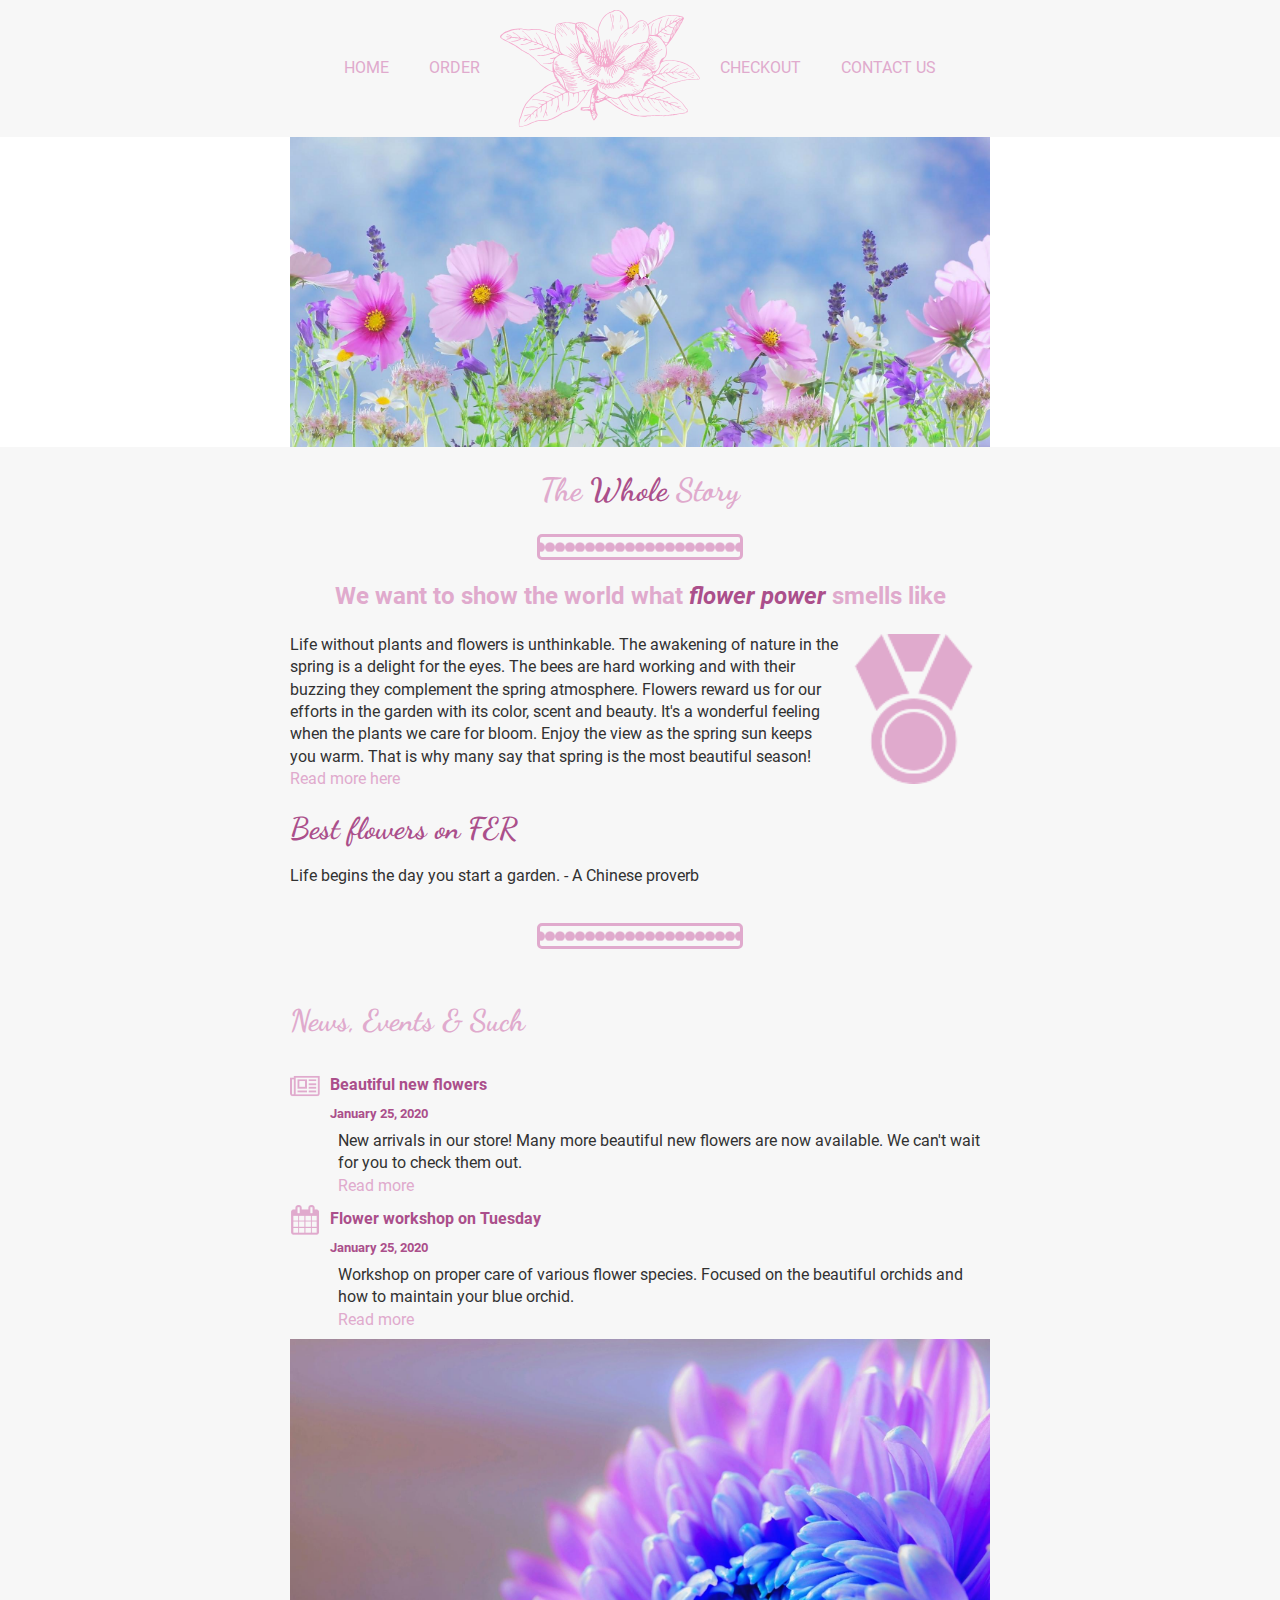
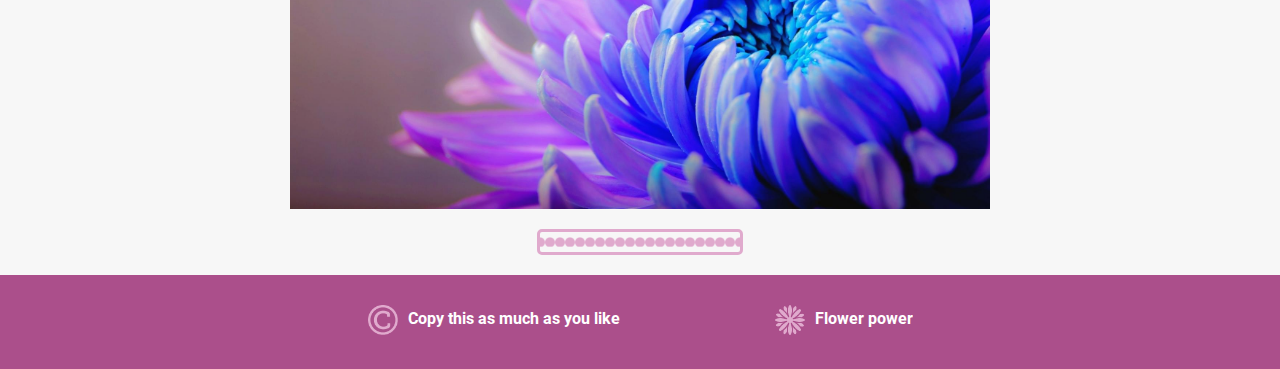
<file: WEB/lab1-baseline-master/index.html>
<!DOCTYPE html>
<html>

<head>
    <title>Flower power!</title>
    <meta http-equiv="content-type" content="text/html; charset=utf-8" />
    <meta name="viewport" content="width=device-width, initial-scale=1">
    <link rel="shortcut icon" type="image/png" href="images/flower-icon.png" />
    <link rel="stylesheet" type="text/css" href="vendor/normalize.css">
    <link rel="stylesheet" type="text/css" href="styles/main.css">
    <meta http-equiv="content-type" content="text/html; charset=utf-8" />

</head>

<body class="content">
    <header class="header primary-color-bg">
        <nav class="navigation container">
            <div class="menu">
                <a href="index.html" class="link menu-item">Home</a>
                <a href="#" class="link menu-item">Order</a>
                <a href="index.html" class="link">
                    <img class="scaled-image scaled-image-fixed" src="images/logo.svg" alt="Company logo">
                </a>
                <a href="#" class="link menu-item">Checkout</a>
                <a href="#" class="link menu-item">Contact us</a>
            </div>
        </nav>
    </header>

    <main class="main">
        <section class="section secondary-color-bg">
            <div class="container">
                <img class="scaled-image" src="images/wild-flowers.jpg" alt="Company jumbo image">
            </div>
        </section>

        <section class="section primary-color-bg">
            <div class="container">
                <div class="centered-container">
                    <h1 class="decorated-title font-secondary main-color">The <span
                            class="main-color-emphasized">Whole</span> Story</h1>
                    <div class="separator"></div>
                    <h2 class="decorated-subtitle main-color">We want to show the world what <em
                            class="main-color-emphasized">flower power</em> smells like</h2>
                </div>
                <div class="container-grid container-grid-thirds">
                    <p>
                        <img class="badge-image" src="images/ribbon.png" alt="Best flowers award">


                        Life without plants and flowers is unthinkable. The awakening of nature in the spring is a
                        delight for the eyes.
                        The bees are hard working and with their buzzing they complement the spring atmosphere.
                        Flowers reward us for our efforts in the garden with its color, scent and beauty.
                        It's a wonderful feeling when the plants we care for bloom.
                        Enjoy the view as the spring sun keeps you warm.
                        That is why many say that spring is the most beautiful season!

                        <a class="link" href="#">Read more here</a>
                    </p>
                    <div class="summary">
                        <h3 class="summary-title main-color-emphasized font-secondary"> Best flowers on FER</h3>
                        <p class="summary-content"> Life begins the day you start a garden. - A Chinese proverb </p>

                    </div>
                </div>
            </div>
            <div class="container">
                <div class="separator"></div>
            </div>
            <section class="section container">
                <div class="container-grid container-grid-halves">
                    <div class="news">
                        <h3 class="main-color font-secondary news-title "> News, Events &amp; Such</h3>
                        <div class="infobox infobox-news">
                            <h4 class="infobox-title main-color-emphasized">
                                Beautiful new flowers
                            </h4>
                            <h5 class="infobox-subtitle main-color-emphasized">
                                January 25, 2020
                            </h5>
                            <p class="infobox-content">
                                New arrivals in our store! Many more beautiful new flowers are now available. We can't
                                wait for you to check them out.
                            </p>
                            <a class="link infobox-link" href="#">Read more</a>
                        </div>
                        <div class="infobox infobox-calendar">
                            <h4 class="infobox-title main-color-emphasized">
                                Flower workshop on Tuesday
                            </h4>
                            <h5 class="infobox-subtitle main-color-emphasized">
                                January 25, 2020
                            </h5>
                            <p class="infobox-content">
                                Workshop on proper care of various flower species. Focused on the beautiful orchids and
                                how to maintain your blue orchid.
                            </p>
                            <a class="link infobox-link" href="#">Read more</a>
                        </div>
                    </div>
                    <div class="vertical-center">
                        <img class="scaled-image" src="images/chrysanthemum.jpg" alt="Blue Chrysanthemum image">
                    </div>


                </div>
            </section>
            <div class="separator"></div>
        </section>
    </main>
    <footer class="footer">
        <div class="container">
            <div class="menu menu-distributed">
                <div class="infobox infobox-marginless infobox-copyright">
                    <h4 class="infobox-title infobox-title-secondary-color main-color-emphasized">
                        Copy this as much as you like
                    </h4>
                </div>
                <div class="infobox infobox-marginless infobox-flower">
                    <h4 class="infobox-title infobox-title-secondary-color main-color-emphasized">
                        Flower power
                    </h4>
                </div>
            </div>
        </div>
    </footer>
</body>

</html>
</file>
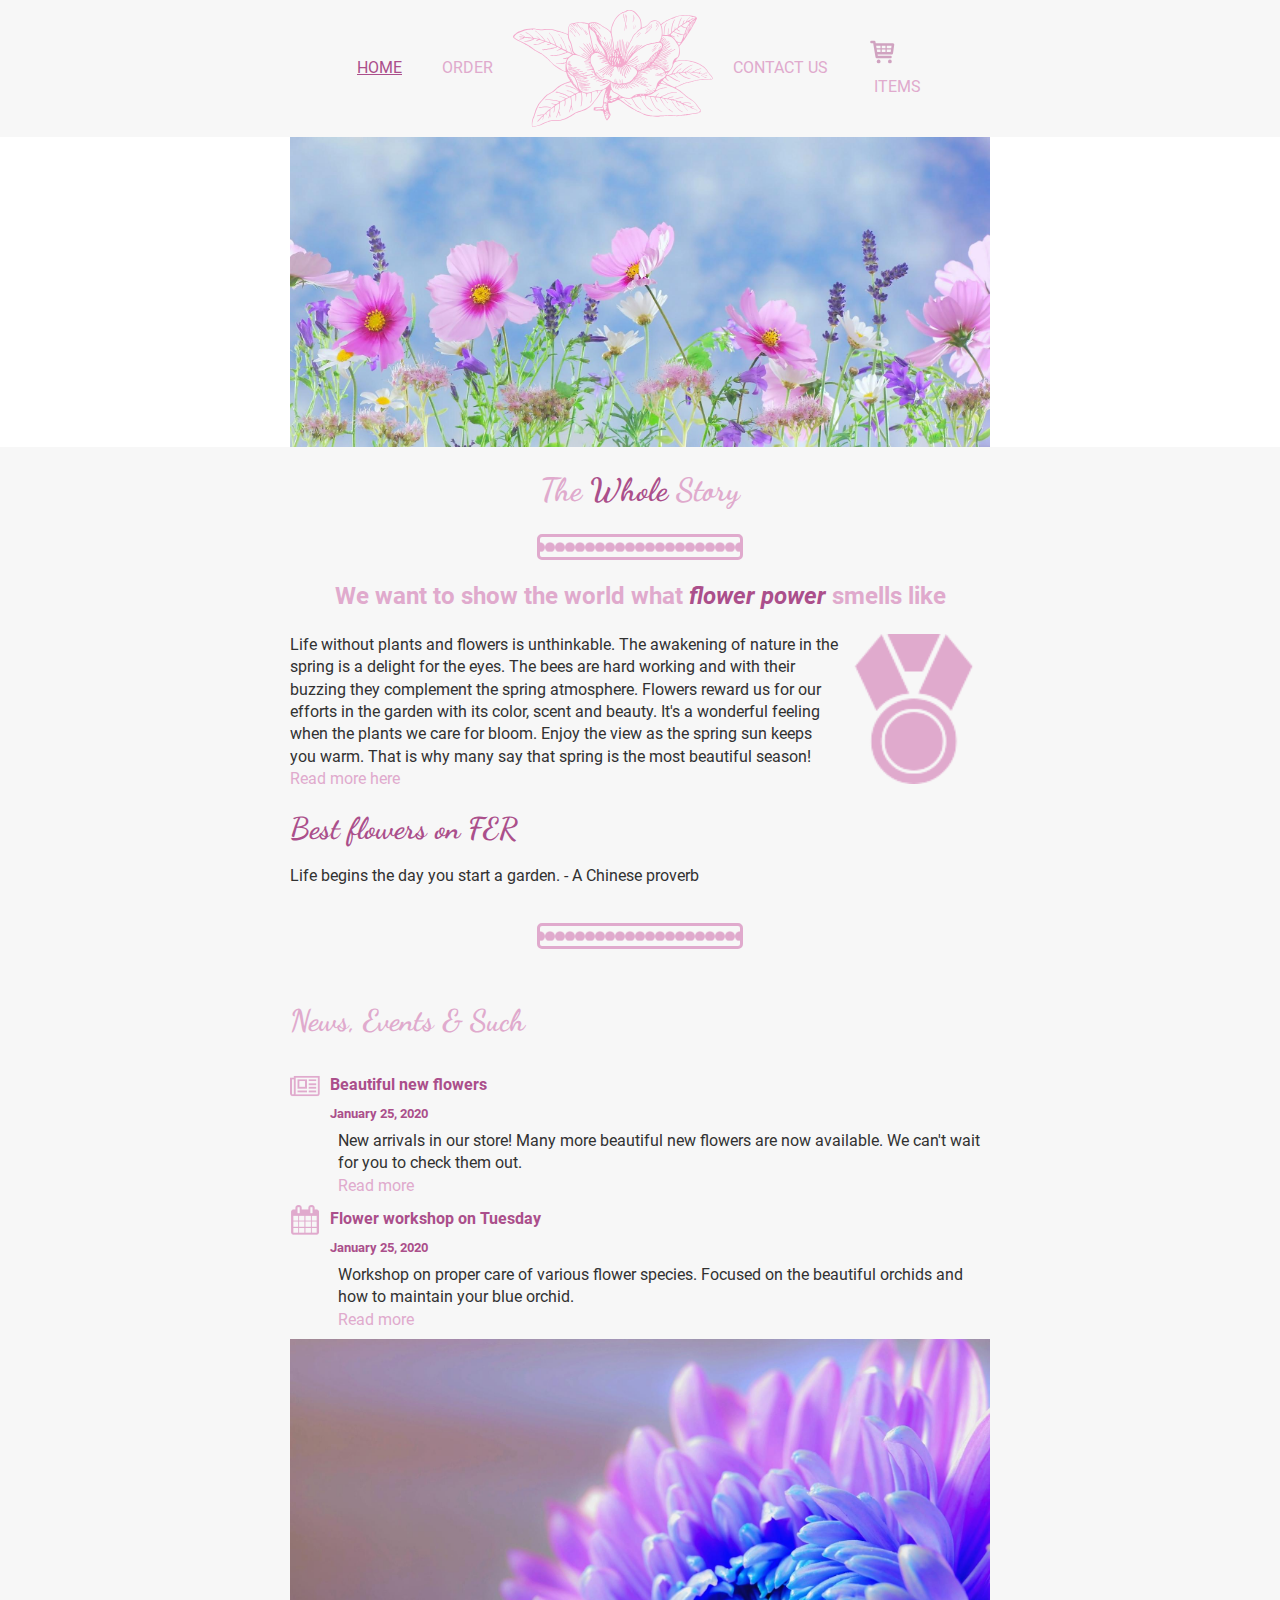
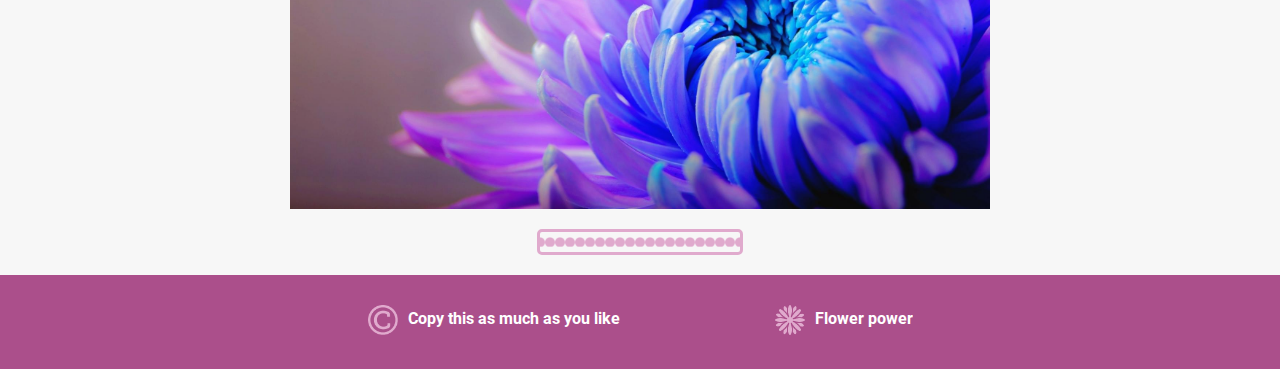
<file: WEB/lab2-baseline-master/index.html>
<!DOCTYPE html>
<html>

<head>
    <title>Flower power!</title>
    <meta http-equiv="content-type" content="text/html; charset=utf-8" />
    <meta name="viewport" content="width=device-width, initial-scale=1">
    <link rel="shortcut icon" type="image/png" href="images/flower-icon.png" />
    <link rel="stylesheet" type="text/css" href="vendor/normalize.css">
    <link rel="stylesheet" type="text/css" href="styles/main.css">

</head>

<body class="content">
    <header class="header header-fixed header-search primary-color-bg">
        <nav class="navigation container">
            <div class="menu">
                <a href="index.html" class="link link-active menu-item">Home</a>
                <a href="order.html" class="link menu-item">Order</a>
                <a href="index.html" class="link">
                    <img class="scaled-image scaled-image-fixed" src="images/logo.svg" alt="Company logo">
                </a>
                <a href="#" class="link menu-item">Contact us</a>
                <a href="cart.html" class="link menu-item cart-menu">
                    <img src="images/cart-icon.svg" alt="Cart icon">
                    <div class="cart-menu-status">
                        <div id="cart-items">0</div>
                        <div>items</div>
                    </div>
                </a>
            </div>
        </nav>
    </header>

    <main class="main">
        <section class="section secondary-color-bg">
            <div class="container">
                <img class="scaled-image" src="images/wild-flowers.jpg" alt="Company jumbo image">
            </div>
        </section>

        <section class="section primary-color-bg">
            <div class="container">
                <div class="centered-container">
                    <h1 class="decorated-title font-secondary main-color">The <span class="main-color-emphasized">
                            Whole</span> Story</h1>
                    <div class="separator"></div>
                    <h2 class="decorated-subtitle main-color">We want to show the world what <em
                            class="main-color-emphasized">flower power</em> smells like</h2>
                </div>
                <div class="container-grid container-grid-thirds">
                    <p>
                        <img class="badge-image" src="images/ribbon.png" alt="Best flowers award">


                        Life without plants and flowers is unthinkable. The awakening of nature in the spring is a
                        delight for the eyes.
                        The bees are hard working and with their buzzing they complement the spring atmosphere.
                        Flowers reward us for our efforts in the garden with its color, scent and beauty.
                        It's a wonderful feeling when the plants we care for bloom.
                        Enjoy the view as the spring sun keeps you warm.
                        That is why many say that spring is the most beautiful season!

                        <a class="link" href="#">Read more here</a>
                    </p>
                    <div class="summary">
                        <h3 class="summary-title main-color-emphasized font-secondary"> Best flowers on FER</h3>
                        <p class="summary-content"> Life begins the day you start a garden. - A Chinese proverb </p>

                    </div>
                </div>
            </div>
            <div class="container">
                <div class="separator"></div>
            </div>
            <section class="section container">
                <div class="container-grid container-grid-halves">
                    <div class="news">
                        <h3 class="main-color font-secondary news-title "> News, Events &amp; Such</h3>
                        <div class="infobox infobox-news">
                            <h4 class="infobox-title main-color-emphasized">
                                Beautiful new flowers
                            </h4>
                            <h5 class="infobox-subtitle main-color-emphasized">
                                January 25, 2020
                            </h5>
                            <p class="infobox-content">
                                New arrivals in our store! Many more beautiful new flowers are now available. We can't
                                wait for you to check them out.
                            </p>
                            <a class="link infobox-link" href="#">Read more</a>
                        </div>
                        <div class="infobox infobox-calendar">
                            <h4 class="infobox-title main-color-emphasized">
                                Flower workshop on Tuesday
                            </h4>
                            <h5 class="infobox-subtitle main-color-emphasized">
                                January 25, 2020
                            </h5>
                            <p class="infobox-content">
                                Workshop on proper care of various flower species. Focused on the beautiful orchids and
                                how to maintain your blue orchid.
                            </p>
                            <a class="link infobox-link" href="#">Read more</a>
                        </div>
                    </div>
                    <div class="vertical-center">
                        <img class="scaled-image" src="images/chrysanthemum.jpg" alt="Blue Chrysanthemum image">
                    </div>


                </div>
            </section>
            <div class="separator"></div>
        </section>
    </main>
    <footer class="footer">
        <div class="container">
            <div class="menu menu-distributed">
                <div class="infobox infobox-marginless infobox-copyright">
                    <h4 class="infobox-title infobox-title-secondary-color main-color-emphasized">
                        Copy this as much as you like
                    </h4>
                </div>
                <div class="infobox infobox-marginless infobox-flower">
                    <h4 class="infobox-title infobox-title-secondary-color main-color-emphasized">
                        Flower power
                    </h4>
                </div>
            </div>
        </div>
    </footer>
</body>
<script>
    document.getElementById('cart-items').textContent=window.localStorage.counter;  
</script>

</html>
</file>
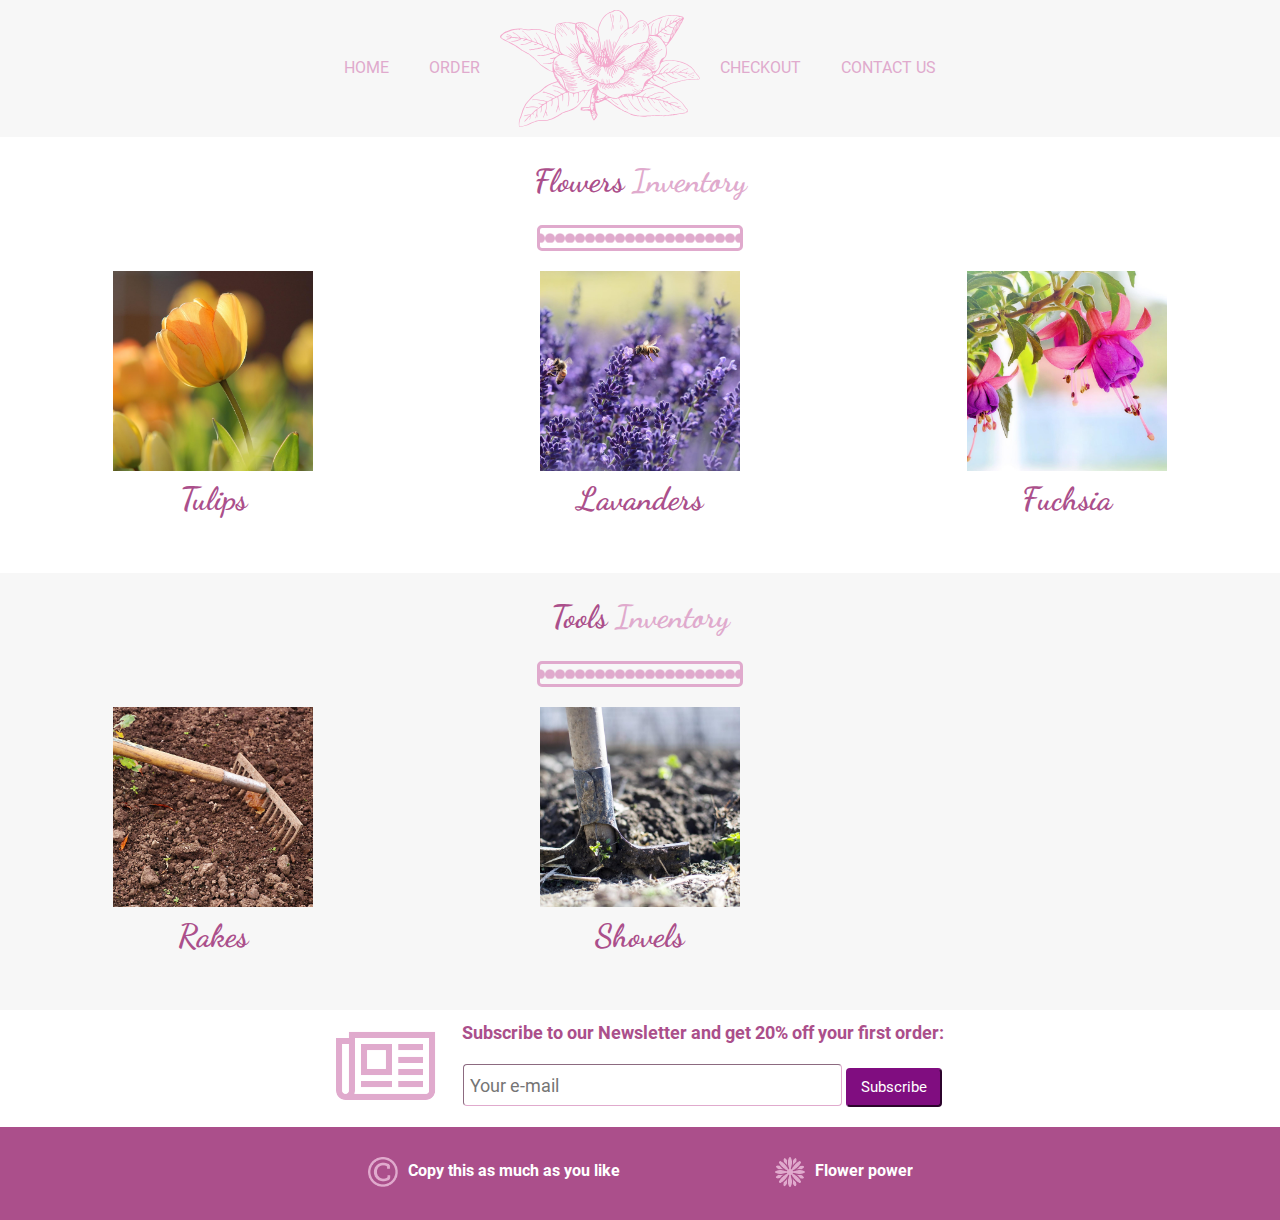
<file: WEB/lab1-baseline-master/order.html>
<!DOCTYPE html>
<html>

<head>
    <title>Flower power!</title>
    <meta http-equiv="content-type" content="text/html; charset=utf-8" />
    <meta name="viewport" content="width=device-width, initial-scale=1">
    <link rel="shortcut icon" type="image/png" href="images/flower-icon.png" />
    <link rel="stylesheet" type="text/css" href="vendor/normalize.css">
    <link rel="stylesheet" type="text/css" href="styles/main.css">
    <link rel="stylesheet" type="text/css" href="styles/order.css">
    <meta http-equiv="content-type" content="text/html; charset=utf-8" />

</head>

<body class="content">
    <header class="header primary-color-bg">
        <nav class="navigation container">
            <div class="menu">
                <a href="index.html" class="link menu-item">Home</a>
                <a href="#" class="link menu-item">Order</a>
                <a href="index.html" class="link">
                    <img class="scaled-image scaled-image-fixed" src="images/logo.svg" alt="Company logo">
                </a>
                <a href="#" class="link menu-item">Checkout</a>
                <a href="#" class="link menu-item">Contact us</a>
            </div>
        </nav>
    </header>

    <main class="main">
        <section class="section secondary-color-bg">
            <div class="centered-container">
                <h1 class="decorated-title font-secondary main-color-emphasized">Flowers <span
                    class="main-color"> Inventory</span></h1>
                <div class="separator"></div>
                <div class="grid-container">
                    <div><img src="images/tulip.jpg" class="img">
                        <h1 class="decorated-title font-secondary main-color-emphasized" style="margin-top: 0px;">Tulips</h1>
                    </div>
                    <div><img src="images/lavender.jpg" class="img">
                        <h1 class="decorated-title font-secondary main-color-emphasized" style="margin-top: 0px;">Lavanders</h1>
                    </div>
                    <div><img src="images/fuchsia.jpg" class="img">
                        <h1 class="decorated-title font-secondary main-color-emphasized" style="margin-top: 0px;">Fuchsia</h1>
                    </div>
                </div>
            </div>
        </section>
        <section class="section primary-color-bg">
            <div class="centered-container">
                <h1 class="decorated-title font-secondary main-color-emphasized">Tools <span
                    class="main-color"> Inventory</span></h1>
                <div class="separator"></div>
                <div class="grid-container">
                    <div><img src="images/rake.jpg" class="img">
                        <h1 class="decorated-title font-secondary main-color-emphasized" style="margin-top: 0px;">Rakes</h1>
                    </div>
                    <div><img src="images/shovel.jpg" class="img">
                        <h1 class="decorated-title font-secondary main-color-emphasized" style="margin-top: 0px;">Shovels</h1>
                    </div>
                </div>
                
            </div>


        </div>
        <section class="secondary-color-bg">
            <div class="centered-container" style="padding-top: 0.5%; padding-bottom: 0.5%;">
                <div class="container">
                    <div class="grid-container2">
                        <div class="item1">
                            <img src="images/news-icon.png" class="scaled-image" style="padding-left: 40%">
                        </div> 
                        <div class="item2">
                            <h4 class="infobox-title main-color-emphasized">Subscribe to our Newsletter and get 20% off your first order:</h4>
                        </div>
                        <div class="item3">
                            <input type="text" placeholder=" Your e-mail" style="width: 65%; height: 68%;">
                            <button id="btn">Subscribe</button>
                        </div> 
                    </div>
                </div>
            </div>
        </div>


    </main>
    <footer class="footer">
        <div class="container">
            <div class="menu menu-distributed">
                <div class="infobox infobox-marginless infobox-copyright">
                    <h4 class="infobox-title infobox-title-secondary-color main-color-emphasized">
                        Copy this as much as you like
                    </h4>
                </div>
                <div class="infobox infobox-marginless infobox-flower">
                    <h4 class="infobox-title infobox-title-secondary-color main-color-emphasized">
                        Flower power
                    </h4>
                </div>
            </div>
        </div>
    </footer>
</body>

</html>
</file>
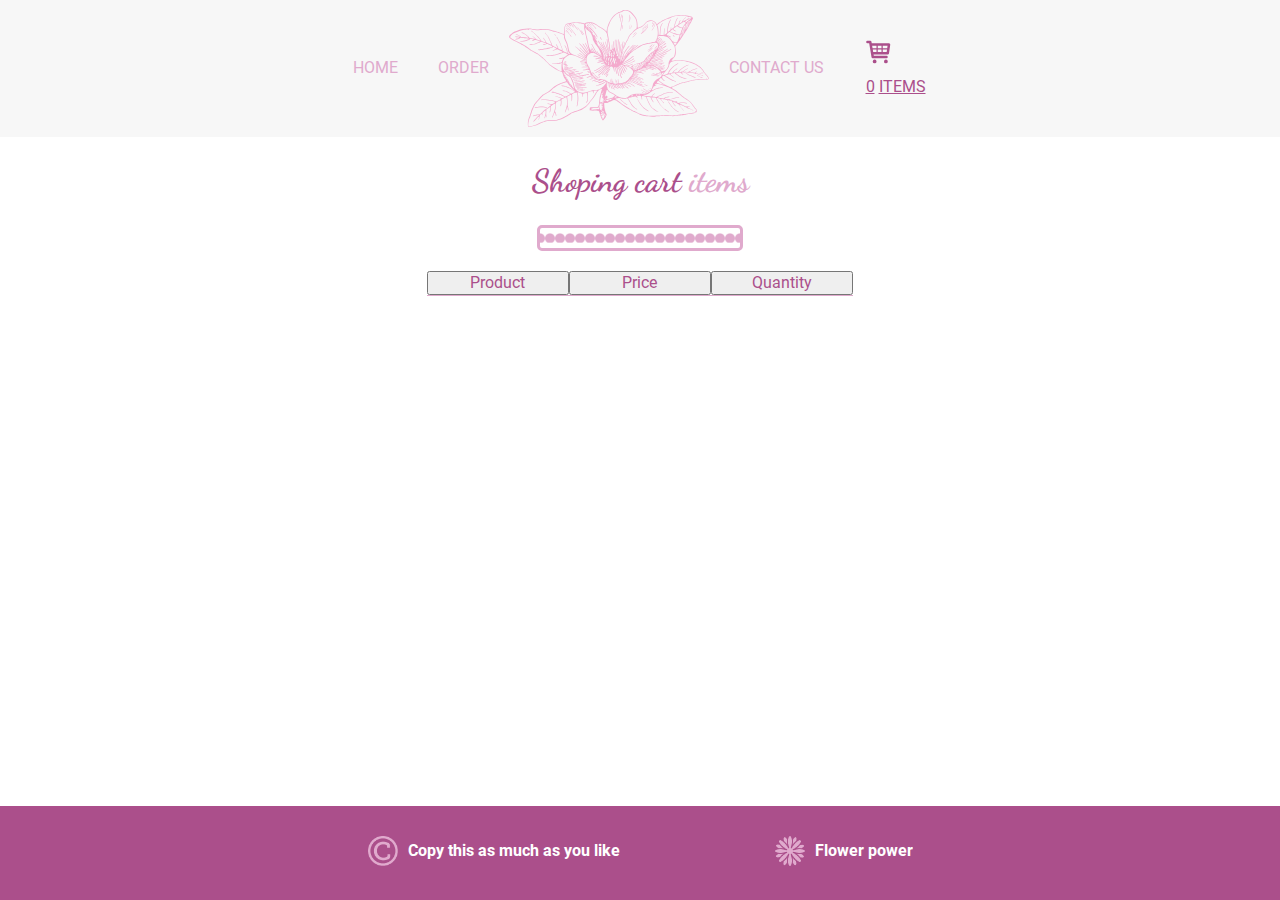
<file: WEB/lab2-baseline-master/cart.html>
<!DOCTYPE html>
<html>

<head>
    <title>Flower power!</title>
    <meta name="viewport" content="width=device-width, initial-scale=1">
    <link rel="shortcut icon" type="image/png" href="images/flower-icon.png" />
    <link rel="stylesheet" type="text/css" href="vendor/normalize.css">
    <link rel="stylesheet" type="text/css" href="styles/main.css">
    <meta http-equiv="content-type" content="text/html; charset=utf-8" />
    <script src="./scripts/main.js"></script>
</head>


<body class="content body-header-fixed">
    <header class="header header-fixed primary-color-bg">
        <nav class="navigation container">
            <div class="menu">
                <a href="index.html" class="link menu-item">Home</a>
                <a href="order.html" class="link menu-item">Order</a>
                <a href="index.html" class="link">
                    <img class="scaled-image scaled-image-fixed" src="images/logo.svg" alt="Company logo">
                </a>
                <a href="#" class="link menu-item" onclick="resetFunction()">Contact us</a>
                <a href="#" class="link menu-item cart-menu cart-menu-active link-active" onclick="alertBucket()">
                    <img src="images/cart-icon.svg" alt="Cart icon">
                    <div class="cart-menu-status">
                        <div id="cart-items">0</div>
                        <div>items</div>
                    </div>
                </a>
            </div>
        </nav>
    </header>
    <main class="main">
        <div class="centered-container">
            <h1 class="decorated-title font-secondary main-color">
                <span class="main-color-emphasized">Shoping cart</span>
                items</h1>
            <div class="separator"></div>
        </div>

        <div class="gallery">
            <div></div>
            <div class="cart-header">
                <button class="cart-header-title" id="product-button" onclick="sortByName()">Product</button>
                <button class="cart-header-title" id="price-button" onclick="sortByPrice()">Price</button>
                <button class="cart-header-title" id="quantity-button" onclick="sortByQuantity()">Quantity</button>
            </div>
        </div>
        <div class="gallery">
            <div></div>
            <div id="fill"></div>
        </div>
        
        
    </main>
    <footer class="footer">
        <div class="container">
            <div class="menu menu-distributed">
                <div class="infobox infobox-marginless infobox-copyright">
                    <h4 class="infobox-title infobox-title-secondary-color main-color-emphasized">
                        Copy this as much as you like
                    </h4>
                </div>
                <div class="infobox infobox-marginless infobox-flower">
                    <h4 class="infobox-title infobox-title-secondary-color main-color-emphasized">
                        Flower power
                    </h4>
                </div>
            </div>
        </div>
    </footer>

    <template id="cart-template-header">
        <div class="cart-header">
            <div class="cart-header">
                <button class="cart-header-title" id="product-button">Product</button>
                <button class="cart-header-title" id="price-button">Price</button>
                <button class="cart-header-title" id="quantity-button">Quantity</button>
            </div>
        </div>
    </template>

    <template id="cart-template-item">
        <div class="cart-item">
            <div class="cart-item-title">Tulips</div>
            <div class="cart-item-price">15 kn</div>
            <input type="number" class="cart-item-quantity"></input>
        </div>


    </template>
    <template id="category-template">
        <section class="section secondary-color-bg">
            <div class="centered-container">
                <h1 class="decorated-title font-secondary main-color">
                    <span class="main-color-emphasized">Category name</span>
                    Inventory</h1>
                <div class="separator"></div>
            </div>
            <div class="gallery">
            </div>
        </section>
    </template>
    <template id="product-template">
        <div class="photo-box" id="">
            <img class="photo-box-image" src=""></img>
            <div class="photo-box-title font-secondary main-color-emphasized">Product name</div>
            <div class="cart-btn" onclick=""></div>
        </div>
    </template>
    <script>

        let sortByName=async function(){
            var ids = window.localStorage.ids.split(",");
            var names=[];
            for(var i=1;i<ids.length;i++){
                let response = await fetch("https://web1lab2.azurewebsites.net/products/" + ids[i]);
                let data = await response.json();
                names.push(data.name);
            }
            for(var i=0;i<names.length-1;i++){
                for(var j=1;j<names.length;i++){
                    if(names[i]>names[j]){
                        var temp=names[i];
                        names[i]=names[j];
                        names[j]=temp;

                        temp=ids[i+1];
                        ids[i+1]=ids[j+1];
                        ids[j+1]=temp;
                    }
                }
            }
            let into = document.querySelector("#fill");
            let passed = [];
            let toBeAppended = document.querySelector("#cart-template-item")
            let appendedId=[];

            if(ids[1] != ""){
                for(let id = 1; id < ids.length; id++){
                    if(passed[ids[id]] == null){
                        passed[ids[id]] = 1;
                    }else{
                        passed[ids[id]] = Number(passed[ids[id]]) + 1;
                    }
                }

                for(let id = 1; id < ids.length; id++){
                    let itemAppend = toBeAppended.content.cloneNode(true);
                    let response = await fetch("https://web1lab2.azurewebsites.net/products/" + ids[id]);
                    let data = await response.json();

                        if(!appendedId[ids[id]]){
                            appendedId[ids[id]] = 1;

                            var lista = window.localStorage.ids.split(',');
                            lista.push(ids[id]);
                            window.localStorage.ids=lista;

                            itemAppend.querySelector(".cart-item-title").textContent = data.name;
                            itemAppend.querySelector(".cart-item-price").textContent = data.price + " kn";
                            itemAppend.querySelector(".cart-item-quantity").value = passed[ids[id]];
                            into.appendChild(itemAppend);
                        }
                }
            }

        }
        
        let onStartup = async function(){
            document.getElementById('cart-items').textContent=window.localStorage.counter;
            let into = document.querySelector("#fill");
            let ids = localStorage.arr.split(",");
            let passed = [];
            let toBeAppended = document.querySelector("#cart-template-item")
            let appendedId=[];

            if(ids[1] != ""){
                for(let id = 1; id < ids.length; id++){
                    if(passed[ids[id]] == null){
                        passed[ids[id]] = 1;
                    }else{
                        passed[ids[id]] = Number(passed[ids[id]]) + 1;
                    }
                }

                for(let id = 1; id < ids.length; id++){
                    let itemAppend = toBeAppended.content.cloneNode(true);
                    let response = await fetch("https://web1lab2.azurewebsites.net/products/" + ids[id]);
                    let data = await response.json();

                        if(!appendedId[ids[id]]){
                            appendedId[ids[id]] = 1;

                            var lista = window.localStorage.ids.split(',');
                            lista.push(ids[id]);
                            window.localStorage.ids=lista;

                            itemAppend.querySelector(".cart-item-title").textContent = data.name;
                            itemAppend.querySelector(".cart-item-price").textContent = data.price + " kn";
                            itemAppend.querySelector(".cart-item-quantity").value = passed[ids[id]];
                            into.appendChild(itemAppend);
                        }
                }
            }

        }

        onStartup();
		
    </script>
</body>

</html>
</file>
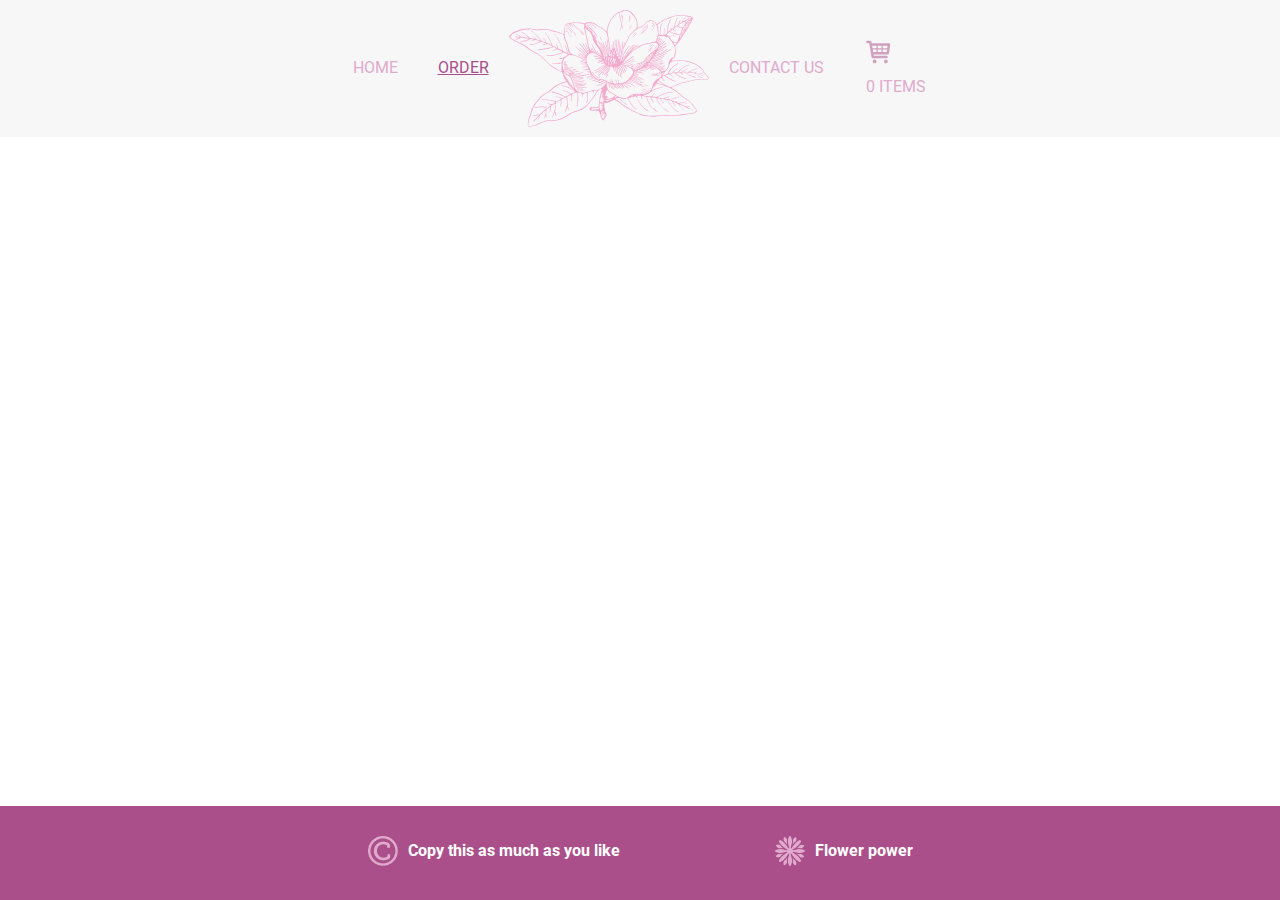
<file: WEB/lab2-baseline-master/order.html>
<!DOCTYPE html>
<html>

<head>
    <title>Flower power!</title>
    <meta name="viewport" content="width=device-width, initial-scale=1">
    <link rel="shortcut icon" type="image/png" href="images/flower-icon.png" />
    <link rel="stylesheet" type="text/css" href="vendor/normalize.css">
    <link rel="stylesheet" type="text/css" href="styles/main.css">
    <meta http-equiv="content-type" content="text/html; charset=utf-8" />
    <script src="./scripts/main.js"></script>
</head>


<body class="content body-header-fixed">
    <header class="header header-fixed primary-color-bg">
        <nav class="navigation container">
            <div class="menu">
                <a href="index.html" class="link menu-item">Home</a>
                <a href="order.html" class="link menu-item link-active">Order</a>
                <a href="index.html" class="link">
                    <img class="scaled-image scaled-image-fixed" src="images/logo.svg" alt="Company logo">
                </a>
                <a href="#" class="link menu-item" onclick="resetFunction()">Contact us</a>
                <a href="cart.html" class="link menu-item cart-menu">
                    <img src="images/cart-icon.svg" alt="Cart icon">
                    <div class="cart-menu-status">
                        <div id="cart-items">0</div>
                        <div>items</div>
                    </div>
                </a>
            </div>
        </nav>
    </header>
    <main class="main">

    </main>
    <footer class="footer">
        <div class="container">
            <div class="menu menu-distributed">
                <div class="infobox infobox-marginless infobox-copyright">
                    <h4 class="infobox-title infobox-title-secondary-color main-color-emphasized">
                        Copy this as much as you like
                    </h4>
                </div>
                <div class="infobox infobox-marginless infobox-flower">
                    <h4 class="infobox-title infobox-title-secondary-color main-color-emphasized">
                        Flower power
                    </h4>
                </div>
            </div>
        </div>
    </footer>
    <template id="category-template">
        <section class="section secondary-color-bg">
            <div class="centered-container">
                <h1 class="decorated-title font-secondary main-color">
                    <span class="main-color-emphasized">Category name</span>
                    Inventory</h1>
                <div class="separator"></div>
            </div>
            <div class="gallery">
            </div>
        </section>
    </template>
    <template id="product-template">
        <div class="photo-box" id="">
            <img class="photo-box-image" src=""></img>
            <div class="photo-box-title font-secondary main-color-emphasized">Product name</div>
            <div class="cart-btn" onclick=""></div>
        </div>
    </template>
    <script>
        /*
        function alertBucket(){
            var ispis = window.localStorage.arr.split(',');
            var temp=' ';
            var data = window.localStorage.data.split(',');
            for(var i=0;i<ispis.length;i++){
                temp=temp+data[parseInt(ispis[i])]+',';
            }
            temp=temp.substring(11,temp.length-1);
            alert(temp);
        }

        function resetFunction(){
            window.localStorage.counter = 0;
            document.getElementById('cart-items').textContent=window.localStorage.counter;
            window.localStorage.arr='';
        }*/

        function clickFunction(id){
            window.localStorage.counter = parseInt(window.localStorage.counter) + 1;
            document.getElementById('cart-items').textContent=window.localStorage.counter;
            var lista = window.localStorage.arr.split(',');
            lista.push(id);
            window.localStorage.arr=lista;
            
        }

        let getData = async function () {
            document.getElementById('cart-items').textContent=window.localStorage.counter;

            let response = await fetch("https://web1lab2.azurewebsites.net/categories");
            let data = await response.json();
            addCategories(data);
        }

        let addCategories = async function (categories) {
            let main = document.querySelector('main');
            let categoryTemplate = document.querySelector('#category-template');

            for (let index = 0; index < categories.length; index++) {
                let category = categoryTemplate.content.cloneNode(true);
                let categoryTitleElement = category.querySelector('.decorated-title > span');
                categoryTitleElement.textContent = categories[index].name;

                let response = await fetch("https://web1lab2.azurewebsites.net/products?categoryId=" + categories[index].id);
                let data = await response.json();
                let gallery = category.querySelector('.gallery');
                let productTemplate = document.querySelector('#product-template');

                for(let i=0; i<data.length; i++){
                    var lista = window.localStorage.data.split(',');
                    lista.push(data[i].name);
                    window.localStorage.data=lista;

                    let product = productTemplate.content.cloneNode(true);
                    product.querySelector('.photo-box-title').textContent = data[i].name;
                    product.querySelector('.photo-box-image').src = data[i].imageUrl;
                    product.querySelector('.photo-box').id = data[i].id;
                    var b=product.querySelector('.cart-btn')
                    b.addEventListener('click', function(id) {
                        clickFunction(data[i].id);
                    });

                    gallery.appendChild(product);
                }

                main.appendChild(category);
            }
        };
        getData();
		
    </script>
</body>

</html>
</file>
<file: WEB/lab1-baseline-master/styles/main.css>
@font-face {
  font-family: 'Roboto';
  src: url("../fonts/Roboto-Italic.woff2") format("woff2"), url("../fonts/Roboto-Italic.woff") format("woff");
  font-weight: normal;
  font-style: italic;
}

@font-face {
  font-family: 'Roboto';
  src: url("../fonts/Roboto-MediumItalic.woff2") format("woff2"), url("../fonts/Roboto-MediumItalic.woff") format("woff");
  font-weight: 500;
  font-style: italic;
}

@font-face {
  font-family: 'Roboto';
  src: url("../fonts/Roboto-Medium.woff2") format("woff2"), url("../fonts/Roboto-Medium.woff") format("woff");
  font-weight: 500;
  font-style: normal;
}

@font-face {
  font-family: 'Roboto';
  src: url("../fonts/Roboto-Thin.woff2") format("woff2"), url("../fonts/Roboto-Thin.woff") format("woff");
  font-weight: 100;
  font-style: normal;
}

@font-face {
  font-family: 'Roboto';
  src: url("../fonts/Roboto-Black.woff2") format("woff2"), url("../fonts/Roboto-Black.woff") format("woff");
  font-weight: 900;
  font-style: normal;
}

@font-face {
  font-family: 'Roboto';
  src: url("../fonts/Roboto-BlackItalic.woff2") format("woff2"), url("../fonts/Roboto-BlackItalic.woff") format("woff");
  font-weight: 900;
  font-style: italic;
}

@font-face {
  font-family: 'Roboto';
  src: url("../fonts/Roboto-LightItalic.woff2") format("woff2"), url("../fonts/Roboto-LightItalic.woff") format("woff");
  font-weight: 300;
  font-style: italic;
}

@font-face {
  font-family: 'Roboto';
  src: url("../fonts/Roboto-Bold.woff2") format("woff2"), url("../fonts/Roboto-Bold.woff") format("woff");
  font-weight: bold;
  font-style: normal;
}

@font-face {
  font-family: 'Roboto';
  src: url("../fonts/Roboto-BoldItalic.woff2") format("woff2"), url("../fonts/Roboto-BoldItalic.woff") format("woff");
  font-weight: bold;
  font-style: italic;
}

@font-face {
  font-family: 'Roboto';
  src: url("../fonts/Roboto-Regular.woff2") format("woff2"), url("../fonts/Roboto-Regular.woff") format("woff");
  font-weight: normal;
  font-style: normal;
}

@font-face {
  font-family: 'Roboto';
  src: url("../fonts/Roboto-Light.woff2") format("woff2"), url("../fonts/Roboto-Light.woff") format("woff");
  font-weight: 300;
  font-style: normal;
}

@font-face {
  font-family: 'Roboto';
  src: url("../fonts/Roboto-ThinItalic.woff2") format("woff2"), url("../fonts/Roboto-ThinItalic.woff") format("woff");
  font-weight: 100;
  font-style: italic;
}

@font-face {
  font-family: 'Dancing Script';
  src: url("../fonts/DancingScript-Bold.woff2") format("woff2"), url("../fonts/DancingScript-Bold.woff") format("woff");
  font-weight: bold;
  font-style: normal;
}

@font-face {
  font-family: 'Dancing Script';
  src: url("../fonts/DancingScript-Medium.woff2") format("woff2"), url("../fonts/DancingScript-Medium.woff") format("woff");
  font-weight: 500;
  font-style: normal;
}

@font-face {
  font-family: 'Dancing Script';
  src: url("../fonts/DancingScript-Regular.woff2") format("woff2"), url("../fonts/DancingScript-Regular.woff") format("woff");
  font-weight: normal;
  font-style: normal;
}

@font-face {
  font-family: 'Dancing Script';
  src: url("../fonts/DancingScript-SemiBold.woff2") format("woff2"), url("../fonts/DancingScript-SemiBold.woff") format("woff");
  font-weight: 600;
  font-style: normal;
}

@font-face {
  font-family: 'Dancing Script';
  src: url("../fonts/DancingScript-Regular.woff2") format("woff2"), url("../fonts/DancingScript-Regular.woff") format("woff");
  font-weight: normal;
  font-style: normal;
}

.primary-color-bg {
  background-color: #f7f7f7;
}

.secondary-color-bg {
  background-color: #ffffff;
}

.content {
  color: #313131;
  font-family: 'Roboto', sans-serif;
  font-size: 16px;
  line-height: 1.4;
  display: flex;
  flex-direction: column;
}

.main {
  position: relative;
  flex-grow: 1;
}

.main-color {
  color: #e0aacd;
}

.main-color-emphasized {
  color: #ab4f8b;
}

.font-secondary {
  font-family: 'Dancing Script', cursive;
}

.section {
  overflow: auto;
}

.container {
  margin: auto;
  width: 700px;
}

.container-grid {
  display: grid;
  grid-gap: 20px;
}

.container-grid-thirds {
  grid-template-columns: 2fr 1fr;
}

@media only screen and (max-width: 1280px) {
  .container-grid-thirds {
    display: block;
  }
}

.container-grid-halves {
  grid-template-columns: 1fr 1fr;
}

@media only screen and (max-width: 1280px) {
  .container-grid-halves {
    display: block;
  }
}

.navigation {
  padding: 10px;
}

.centered-container {
  text-align: center;
}

.container-floated {
  float: left;
}

.vertical-center {
  display: flex;
  flex-direction: column;
  justify-content: center;
}

.link {
  color: #e0aacd;
  text-decoration: none;
  outline: none;
}

.menu {
  display: flex;
  flex-direction: row;
  align-items: center;
  justify-content: center;
}

.menu-distributed {
  justify-content: space-around;
}

.menu-item {
  text-transform: uppercase;
  padding: 20px;
}

.summary {
  display: flex;
  flex-direction: column;
  justify-content: center;
}

.summary-title {
  font-weight: bold;
  font-size: 30px;
  margin: 0;
}

.footer {
  display: flex;
  flex-direction: row;
  justify-content: space-around;
  padding-top: 30px;
  padding-bottom: 30px;
  background-color: #ab4f8b;
}

.scaled-image {
  display: block;
  max-width: 100%;
  max-height: 100%;
}

.scaled-image-fixed {
  display: block;
  width: 200px;
}

.badge-image {
  width: auto;
  height: 150px;
  float: right;
}

.news-title {
  font-size: 30px;
}

.infobox {
  padding-left: 40px;
  background-position: top left;
  background-size: 30px auto;
  background-repeat: no-repeat;
  margin: 0 0 0.5em 0;
  overflow: auto;
}

.infobox-marginless {
  margin-bottom: 0;
}

.infobox-news {
  background-image: url("../images/news-icon.png");
}

.infobox-calendar {
  background-image: url("../images/calendar-icon.png");
}

.infobox-copyright {
  background-image: url("../images/copyright-icon.png");
}

.infobox-flower {
  background-image: url("../images/flower-icon.png");
}

.infobox-title {
  margin-top: 0.2em;
  margin-bottom: 0.5em;
}

.infobox-subtitle {
  margin: 0.5em 0 0.5em 0;
}

.infobox-content {
  margin: 0 0.5em;
}

.infobox-link {
  margin: 0 0.5em;
}

.infobox-title-secondary-color {
  color: #ffffff;
}

.separator {
  width: 200px;
  margin: auto;
  height: 20px;
  border-width: 3px;
  border-style: solid;
  border-color: #e0aacd;
  border-radius: 5px;
  background-image: url("../images/dot.png");
  background-size: 10px;
  background-repeat: repeat-x;
  background-position: center;
  margin-top: 20px;
  margin-bottom: 20px;
}
</file>
<file: WEB/lab2-baseline-master/styles/main.css>
@font-face {
  font-family: 'Roboto';
  src: url("../fonts/Roboto-Italic.woff2") format("woff2"), url("../fonts/Roboto-Italic.woff") format("woff");
  font-weight: normal;
  font-style: italic; }

@font-face {
  font-family: 'Roboto';
  src: url("../fonts/Roboto-MediumItalic.woff2") format("woff2"), url("../fonts/Roboto-MediumItalic.woff") format("woff");
  font-weight: 500;
  font-style: italic; }

@font-face {
  font-family: 'Roboto';
  src: url("../fonts/Roboto-Medium.woff2") format("woff2"), url("../fonts/Roboto-Medium.woff") format("woff");
  font-weight: 500;
  font-style: normal; }

@font-face {
  font-family: 'Roboto';
  src: url("../fonts/Roboto-Thin.woff2") format("woff2"), url("../fonts/Roboto-Thin.woff") format("woff");
  font-weight: 100;
  font-style: normal; }

@font-face {
  font-family: 'Roboto';
  src: url("../fonts/Roboto-Black.woff2") format("woff2"), url("../fonts/Roboto-Black.woff") format("woff");
  font-weight: 900;
  font-style: normal; }

@font-face {
  font-family: 'Roboto';
  src: url("../fonts/Roboto-BlackItalic.woff2") format("woff2"), url("../fonts/Roboto-BlackItalic.woff") format("woff");
  font-weight: 900;
  font-style: italic; }

@font-face {
  font-family: 'Roboto';
  src: url("../fonts/Roboto-LightItalic.woff2") format("woff2"), url("../fonts/Roboto-LightItalic.woff") format("woff");
  font-weight: 300;
  font-style: italic; }

@font-face {
  font-family: 'Roboto';
  src: url("../fonts/Roboto-Bold.woff2") format("woff2"), url("../fonts/Roboto-Bold.woff") format("woff");
  font-weight: bold;
  font-style: normal; }

@font-face {
  font-family: 'Roboto';
  src: url("../fonts/Roboto-BoldItalic.woff2") format("woff2"), url("../fonts/Roboto-BoldItalic.woff") format("woff");
  font-weight: bold;
  font-style: italic; }

@font-face {
  font-family: 'Roboto';
  src: url("../fonts/Roboto-Regular.woff2") format("woff2"), url("../fonts/Roboto-Regular.woff") format("woff");
  font-weight: normal;
  font-style: normal; }

@font-face {
  font-family: 'Roboto';
  src: url("../fonts/Roboto-Light.woff2") format("woff2"), url("../fonts/Roboto-Light.woff") format("woff");
  font-weight: 300;
  font-style: normal; }

@font-face {
  font-family: 'Roboto';
  src: url("../fonts/Roboto-ThinItalic.woff2") format("woff2"), url("../fonts/Roboto-ThinItalic.woff") format("woff");
  font-weight: 100;
  font-style: italic; }

@font-face {
  font-family: 'Dancing Script';
  src: url("../fonts/DancingScript-Bold.woff2") format("woff2"), url("../fonts/DancingScript-Bold.woff") format("woff");
  font-weight: bold;
  font-style: normal; }

@font-face {
  font-family: 'Dancing Script';
  src: url("../fonts/DancingScript-Medium.woff2") format("woff2"), url("../fonts/DancingScript-Medium.woff") format("woff");
  font-weight: 500;
  font-style: normal; }

@font-face {
  font-family: 'Dancing Script';
  src: url("../fonts/DancingScript-Regular.woff2") format("woff2"), url("../fonts/DancingScript-Regular.woff") format("woff");
  font-weight: normal;
  font-style: normal; }

@font-face {
  font-family: 'Dancing Script';
  src: url("../fonts/DancingScript-SemiBold.woff2") format("woff2"), url("../fonts/DancingScript-SemiBold.woff") format("woff");
  font-weight: 600;
  font-style: normal; }

@font-face {
  font-family: 'Dancing Script';
  src: url("../fonts/DancingScript-Regular.woff2") format("woff2"), url("../fonts/DancingScript-Regular.woff") format("woff");
  font-weight: normal;
  font-style: normal; }

html {
  height: 100%; }

body {
  min-height: 100%; }

.primary-color-bg {
  background-color: #f7f7f7; }

.secondary-color-bg {
  background-color: #ffffff; }

.content {
  color: #313131;
  font-family: 'Roboto', sans-serif;
  font-size: 16px;
  line-height: 1.4;
  display: flex;
  flex-direction: column; }

.main {
  position: relative;
  flex-grow: 1; }

.main-color {
  color: #e0aacd; }

.main-color-emphasized {
  color: #ab4f8b; }

.font-secondary {
  font-family: 'Dancing Script', cursive; }

.section {
  overflow: auto; }

.container {
  margin: auto;
  width: 700px; }

.container-grid {
  display: grid;
  grid-gap: 20px; }
  .container-grid-thirds {
    grid-template-columns: 2fr 1fr; }
    @media only screen and (max-width: 1280px) {
      .container-grid-thirds {
        display: block; } }
  .container-grid-halves {
    grid-template-columns: 1fr 1fr; }
    @media only screen and (max-width: 1280px) {
      .container-grid-halves {
        display: block; } }

.navigation {
  padding: 10px; }

.centered-container {
  text-align: center; }

.container-floated {
  float: left; }

.vertical-center {
  display: flex;
  flex-direction: column;
  justify-content: center; }

.hidden {
  display: none; }

.link {
  color: #e0aacd;
  text-decoration: none;
  outline: none; }

.menu {
  display: flex;
  flex-direction: row;
  align-items: center;
  justify-content: center; }
  .menu-distributed {
    justify-content: space-around; }
  .menu-item {
    text-transform: uppercase;
    padding: 20px; }

.summary {
  display: flex;
  flex-direction: column;
  justify-content: center; }
  .summary-title {
    font-weight: bold;
    font-size: 30px;
    margin: 0; }

.footer {
  display: flex;
  flex-direction: row;
  justify-content: space-around;
  padding-top: 30px;
  padding-bottom: 30px;
  background-color: #ab4f8b; }

.scaled-image {
  display: block;
  max-width: 100%;
  max-height: 100%; }
  .scaled-image-fixed {
    display: block;
    width: 200px; }

.badge-image {
  width: auto;
  height: 150px;
  float: right; }

.news-title {
  font-size: 30px; }

.infobox {
  padding-left: 40px;
  background-position: top left;
  background-size: 30px auto;
  background-repeat: no-repeat;
  margin: 0 0 0.5em 0;
  overflow: auto; }
  .infobox-marginless {
    margin-bottom: 0; }
  .infobox-news {
    background-image: url("../images/news-icon.png"); }
  .infobox-calendar {
    background-image: url("../images/calendar-icon.png"); }
  .infobox-copyright {
    background-image: url("../images/copyright-icon.png"); }
  .infobox-flower {
    background-image: url("../images/flower-icon.png"); }
  .infobox-truck {
    background-image: url("../images/truck.png"); }
  .infobox-scale {
    background-image: url("../images/scale.png"); }
  .infobox-title {
    margin-top: 0.2em;
    margin-bottom: 0.5em; }
  .infobox-subtitle {
    margin: 0.5em 0 0.5em 0; }
  .infobox-content {
    margin: 0 0.5em; }
  .infobox-link {
    margin: 0 0.5em; }
  .infobox-title-secondary-color {
    color: #ffffff; }

.separator {
  width: 200px;
  margin: auto;
  height: 20px;
  border-width: 3px;
  border-style: solid;
  border-color: #e0aacd;
  border-radius: 5px;
  background-image: url("../images/dot.png");
  background-size: 10px;
  background-repeat: repeat-x;
  background-position: center;
  margin-top: 20px;
  margin-bottom: 20px; }

.cart {
  text-align: left;
  max-width: 300px;
  height: 400px; }
  .cart-item, .cart-header {
    display: flex;
    flex-flow: row wrap; }
  .cart-item-title, .cart-header-title {
    flex: 1;
    color: #ab4f8b; }
  .cart-item-quantity {
    flex: 1;
    max-width: 30px; }
  .cart-header {
    border-bottom: 1px solid #e0aacd;
    color: #ab4f8b;
    font-weight: bold;
    margin-bottom: 10px;
    text-align: center; }
  .cart-item-price {
    flex: 1; }

.cart-btn {
  cursor: pointer;
  background-image: url(../images/cart-icon.svg);
  width: 30px;
  height: 30px;
  margin: auto; }

.cart-btn:hover {
  opacity: 0.3; }

.cart-menu img {
  opacity: 0.5; }

.cart-menu:hover img, .cart-menu-active img {
  opacity: 1; }

.cart-menu-status {
  display: flex; }

.cart-menu-status div {
  padding: 2px; }

.cart-total {
  display: flex;
  justify-content: flex-end;
  color: #ab4f8b;
  font-weight: bold;
  border-top: 1px solid #e0aacd;
  margin: 10px; }
  .cart-total div {
    padding: 5px; }


.cart-btn-update-plus, .cart-btn-update-minus {
  background-color: #e0aacd;
  border: 1px solid #ab4f8b;
  color: #ffffff;
  border-radius: 5px;
  text-align: center;
  font-weight: bold;
  margin: 1px; }


.photo-box {
  text-align: center; }
  .photo-box-title {
    font-size: 30px; }
  .photo-box-image {
    width: 200px;
    height: 200px;
    background-color: #e0aacd;
    background-position: center;
    background-repeat: no-repeat;
    background-size: cover;
    margin: auto;
    object-fit: cover; }

.gallery {
  display: grid;
  grid-template-columns: 1fr 1fr 1fr;
  margin-bottom: 1em; }

.link:hover {
  color: #ab4f8b;
  text-decoration: none; }

.link-active {
  text-decoration: underline;
  color: #ab4f8b; }

.cart-item-total-price {
	flex: 1;
	text-align: right;
}
</file>
<file: WEB/lab1-baseline-master/styles/order.css>
.grid-container {
display: grid;
grid-template-columns: 1fr 1fr 1fr;
margin-bottom: 30px;
}

.img{
    height: 200px;
    width: 200px;
    margin-bottom: 0px;
    object-fit: cover;
}

.grid-container2 {
    display: grid;
    grid-template-areas:
      'lijevo desnog'
      'lijevo desnod';
    grid-template-columns: 1fr 5fr;
    grid-gap: 10px;
}
.grid-container2 > div {
    text-align: center;
    font-size: 18px;
}

.item1 {
    grid-area: lijevo;
}
.item2 { 
    grid-area: desnog;
}
.item3 { 
    grid-area: desnod; 
}



input[type=text]{
    border-radius: 4px;
    border-width: thin;
    border-color: #e0aacd;
}

input[type=text]:focus {
    background-color: #e0aacd;
  }

button{
    align-self: center;
    background-color: rgb(128, 13, 128);
    border-color: rgb(128, 13, 128);
    color: white;
    font-size: 15px;
    font-weight: normal;
    padding: 9px 13px;
    border-radius: 4px;
    margin-bottom: 3%;
    
}

#btn:active {
    background-color:#e0aacd;
}
</file>
